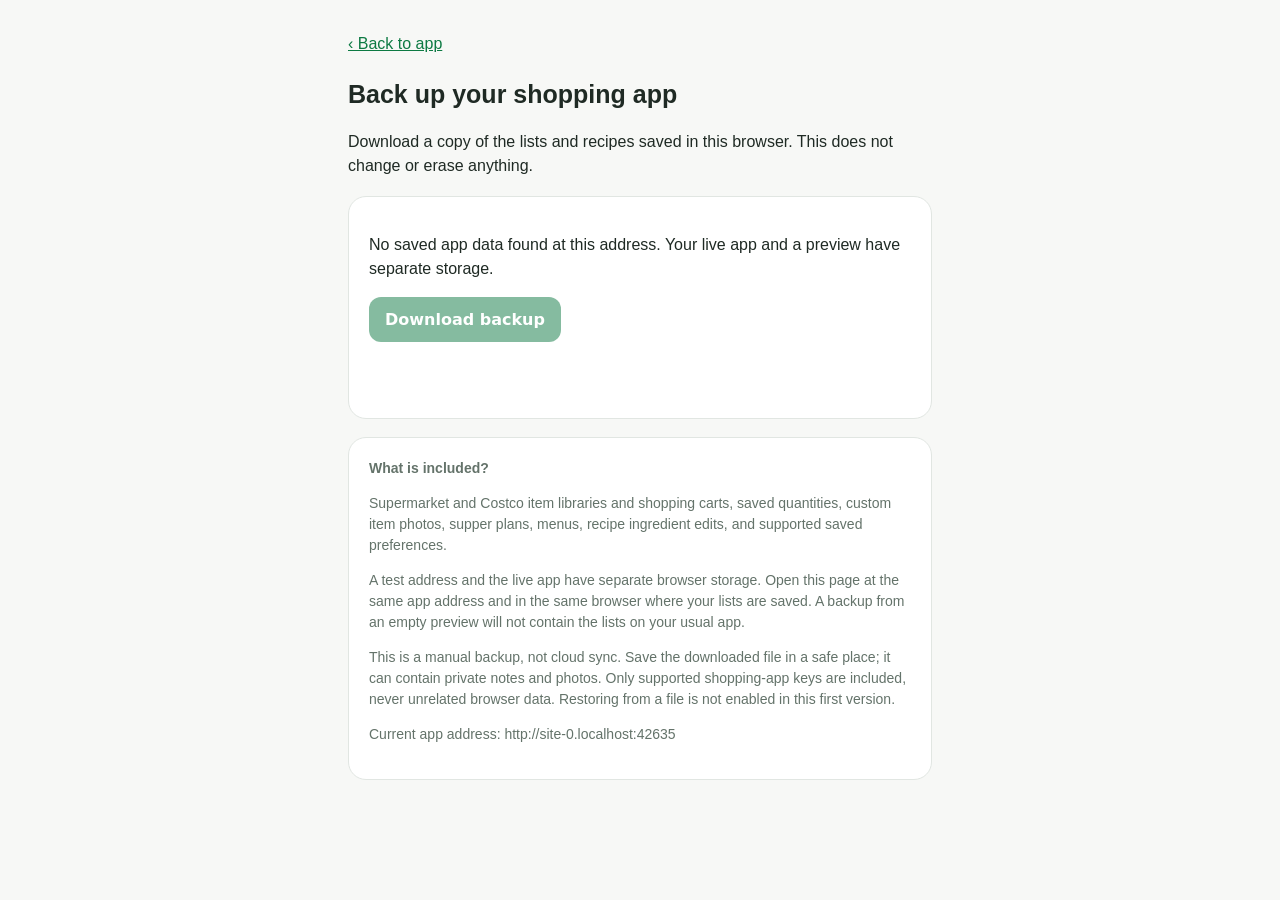
<file: backups.html>
<!doctype html>
<html lang="en">
<head>
<meta charset="utf-8">
<meta name="viewport" content="width=device-width, initial-scale=1, viewport-fit=cover">
<title>Shopping List — Backup</title>
<style>
*{box-sizing:border-box}body{margin:0;background:#f7f8f6;color:#1f2a24;font:16px/1.5 -apple-system,BlinkMacSystemFont,"Segoe UI",sans-serif}main{max-width:620px;margin:32px auto;padding:0 18px}h1{font-size:25px;margin:20px 0 8px}a{color:#0d7a43}.card{background:white;padding:20px;border:1px solid #e1e6e2;border-radius:18px;margin:18px 0}.buttons{display:flex;flex-wrap:wrap;gap:10px}button{border:0;border-radius:12px;padding:13px 16px;background:#0d7a43;color:white;font:700 16px system-ui;cursor:pointer}button.secondary{background:#e7f4eb;color:#0d7a43}button:disabled{opacity:.5;cursor:not-allowed}#status{min-height:24px}.note{color:#64736a;font-size:14px}.preview{background:#e7f4eb;border-radius:8px;padding:5px 9px;color:#0d7a43;display:inline-block;font-size:13px}code{word-break:break-all;font-size:12px}li{margin:8px 0}
</style>
</head>
<body>
<main>
<a href="./">‹ Back to app</a>
<h1>Back up your shopping app</h1>
<p>Download a copy of the lists and recipes saved in this browser. This does not change or erase anything.</p>
<div class="card">
<p id="summary">Checking saved data…</p>
<div class="buttons"><button id="download" type="button" disabled>Download backup</button><button id="share" type="button" class="secondary" hidden>Share backup</button></div>
<p id="status" role="status" aria-live="polite"></p>
</div>
<div class="card note">
<strong>What is included?</strong>
<p>Supermarket and Costco item libraries and shopping carts, saved quantities, custom item photos, supper plans, menus, recipe ingredient edits, and supported saved preferences.</p>
<p>A test address and the live app have separate browser storage. Open this page at the same app address and in the same browser where your lists are saved. A backup from an empty preview will not contain the lists on your usual app.</p>
<p>This is a manual backup, not cloud sync. Save the downloaded file in a safe place; it can contain private notes and photos. Only supported shopping-app keys are included, never unrelated browser data. Restoring from a file is not enabled in this first version.</p>
<p id="origin"></p>
</div>
</main>
<script>
(() => {
  'use strict';
  const keys = Object.freeze([
    'itemsV4','customV2','shopV6','suppersV3','menusV3','recipeIngredientOverridesV1',
    'costcoItemsV1','costcoShopV1','costcoShopV2','itemStoreV1','itemStoreV2','shoppingStoreV1',
    'smartShoppingV1'
  ]);
  const get = id => document.getElementById(id);
  get('origin').textContent = 'Current app address: ' + location.origin;
  function collect() {
    const storage = {};
    for (const key of keys) {
      const value = localStorage.getItem(key);
      if (value !== null) storage[key] = value; // Preserve exact strings, including older formats.
    }
    return {format:'shopping-list-backup',schemaVersion:1,createdAt:new Date().toISOString(),origin:location.origin,storage};
  }
  function fileFor(data) {
    return new File([JSON.stringify(data,null,2)], 'shopping-backup-' + data.createdAt.replace(/[:.]/g,'-') + '.json', {type:'application/json'});
  }
  function readBackup() {
    const data = collect();
    if (!Object.keys(data.storage).length) throw new Error('There is no saved shopping data at this app address yet. Open your usual app address to back up its lists.');
    return fileFor(data);
  }
  get('download').addEventListener('click', () => {
    try {
      const file = readBackup(), url = URL.createObjectURL(file), a = document.createElement('a');
      a.href = url; a.download = file.name; a.hidden = true; document.body.appendChild(a); a.click(); a.remove();
      setTimeout(() => URL.revokeObjectURL(url), 60000);
      get('status').textContent = 'Backup download requested. Check Files or Downloads to make sure it was saved.';
    } catch (error) { get('status').textContent = error.message; }
  });
  get('share').addEventListener('click', async () => {
    try {
      await navigator.share({files:[readBackup()],title:'Shopping List backup'});
      get('status').textContent = 'Share completed. Keep the backup file somewhere safe.';
    } catch (error) {
      get('status').textContent = error.name === 'AbortError' ? 'Share cancelled. Nothing was changed.' : 'Could not share this file. Try Download backup instead.';
    }
  });
  try {
    const data = collect(), count = Object.keys(data.storage).length;
    get('summary').textContent = count ? count + ' saved app sections are ready to back up.' : 'No saved app data found at this address. Your live app and a preview have separate storage.';
    get('download').disabled = !count;
    if (count && navigator.canShare && navigator.share && navigator.canShare({files:[fileFor(data)]})) get('share').hidden = false;
  } catch (error) {
    get('summary').textContent = 'This browser did not allow access to saved data. Your lists have not been changed.';
    get('status').textContent = 'Try this page in the same browser where you normally use the app.';
  }
})();
</script>
</body>
</html>
</file>
